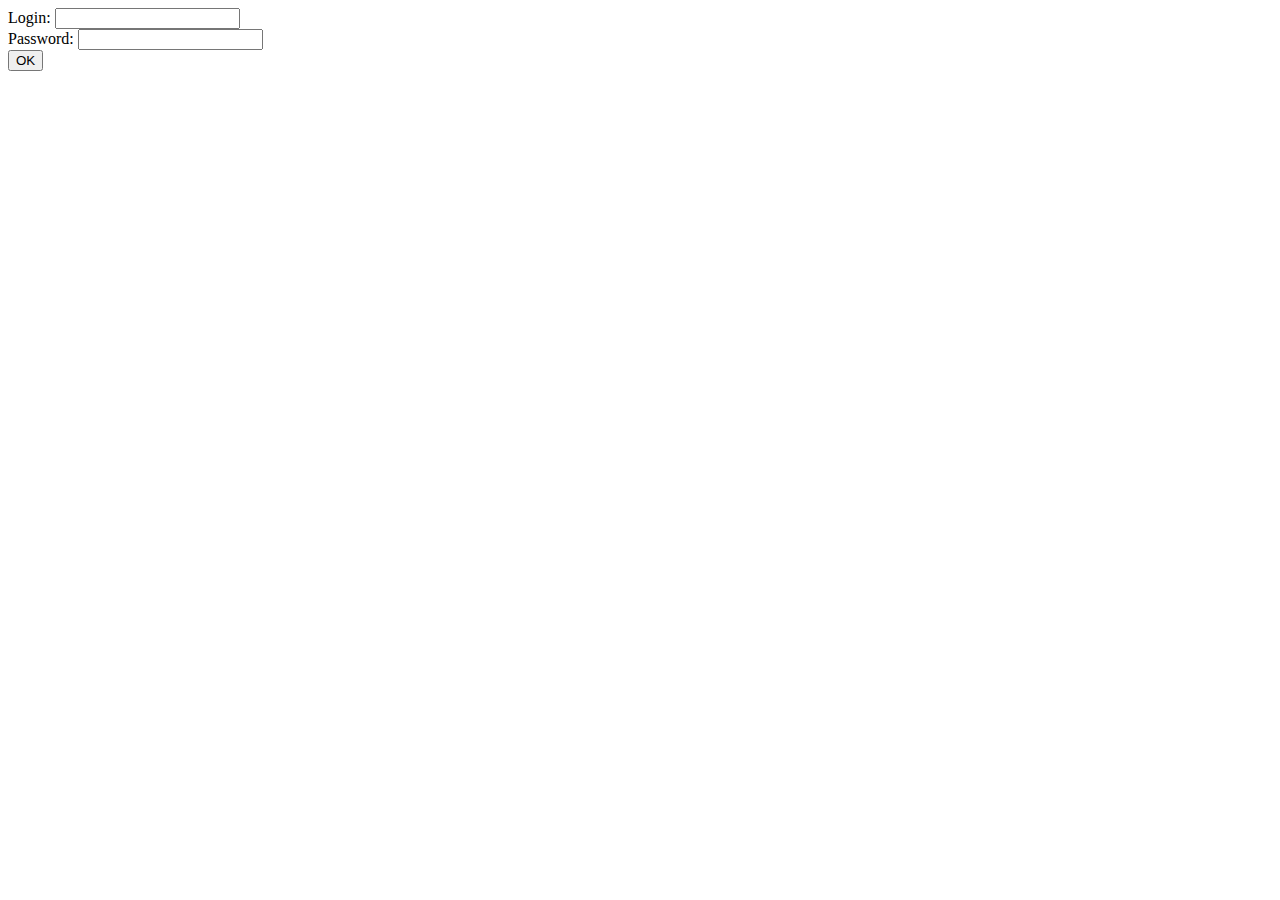
<file: d04/ex01/index.html>
<!DOCTYPE html>
<head>
	<title>Create new user</title>
</head>
<body>
	<form action="create.php" method="POST">
		Login: <input type="text" name="login" value="" />
		<br/>
		Password: <input type="password" name="passwd" value="" />
		<br/>
		<input type="submit" name="submit" value="OK" />
	</form>
</body>
</html>
</file>
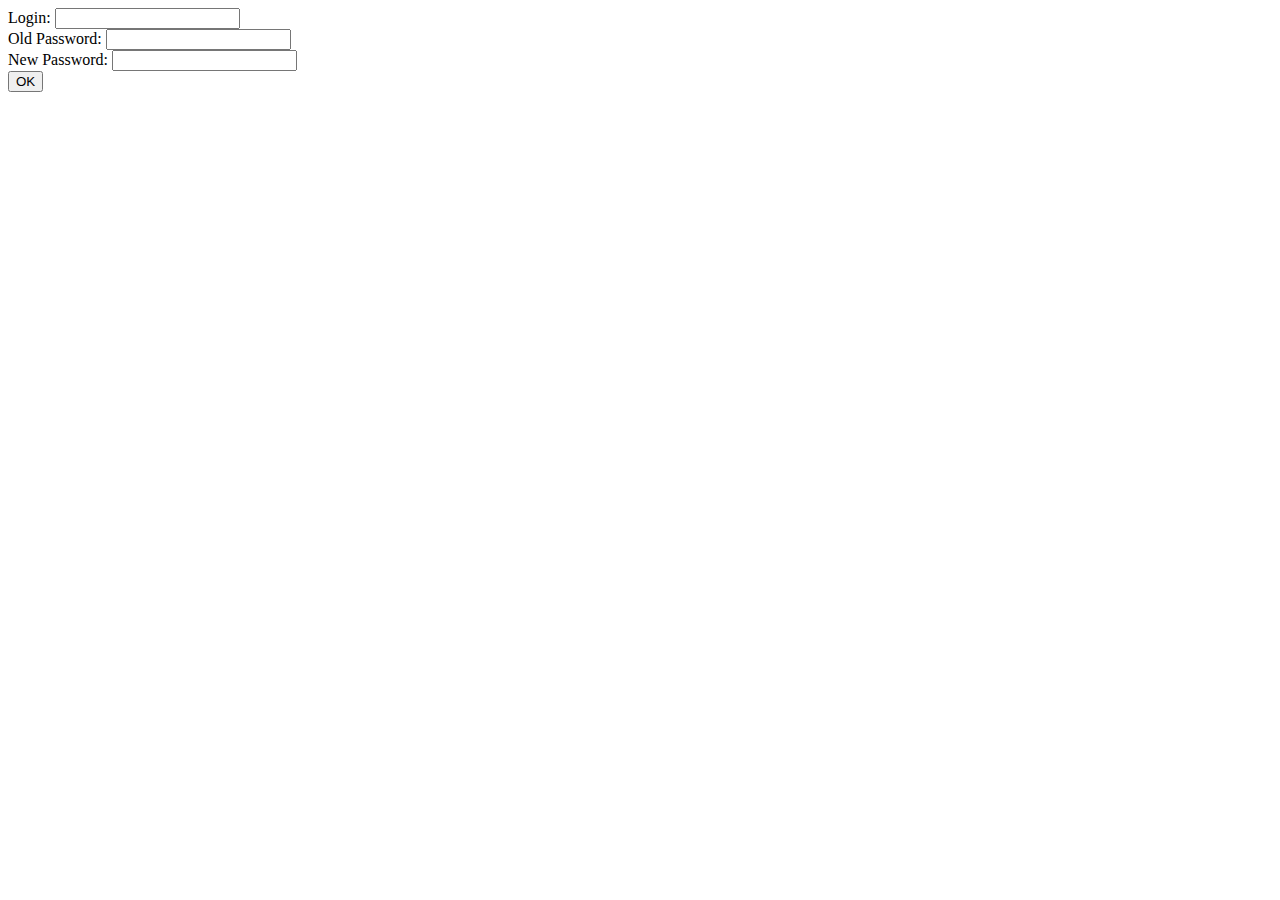
<file: d04/ex02/index.html>
<!DOCTYPE html>
<head>
	<title>Change Password</title>
</head>
<body>
	<form action="modif.php" method="POST">
		Login: <input type="text" name="login" value="" />
		<br/>
		Old Password: <input type="password" name="oldpw" value="" />
        <br/>
        New Password: <input type="password" name="newpw" value="" />
		<br/>
		<input type="submit" name="submit" value="OK" />
	</form>
</body>
</html>
</file>
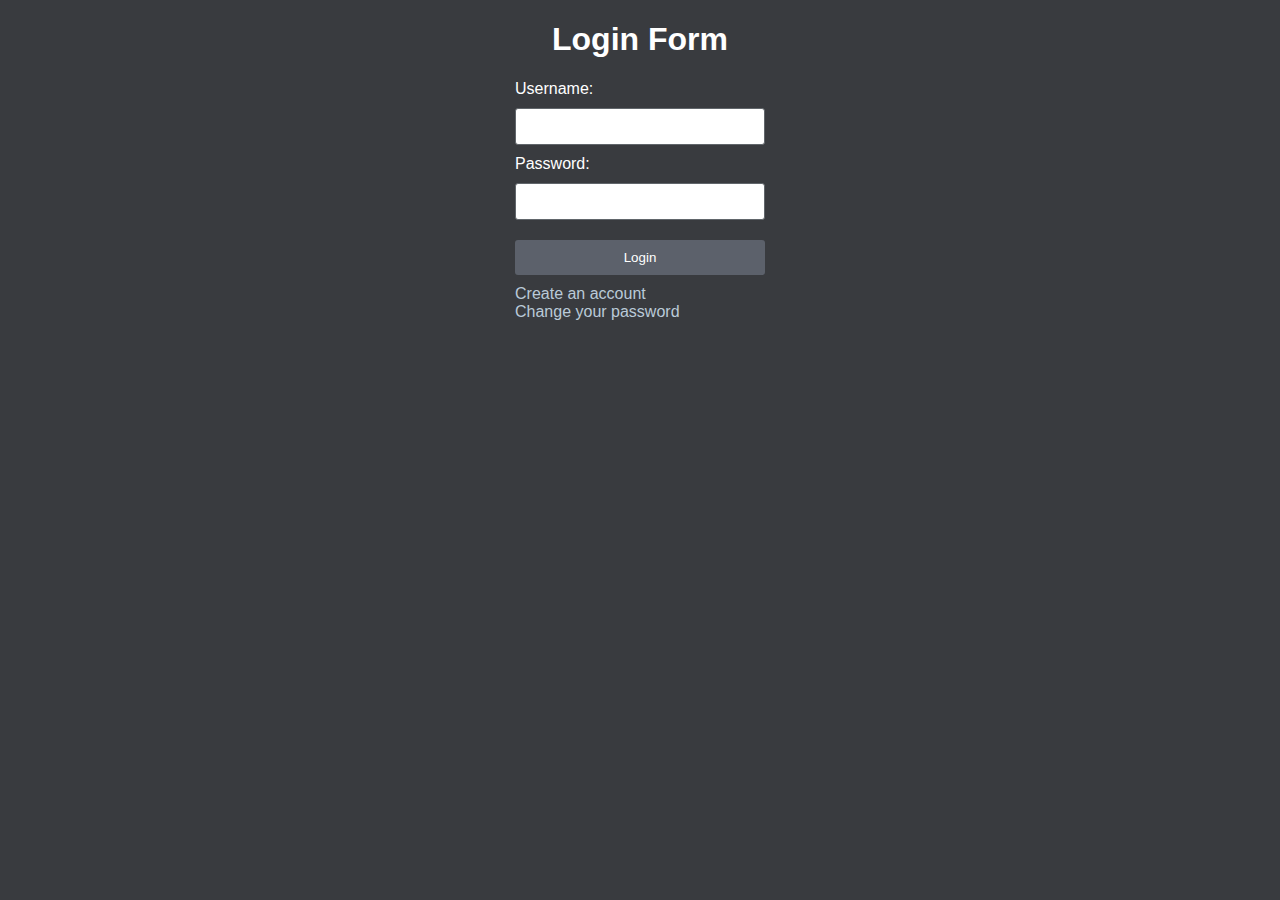
<file: d04/ex04/index.html>
<!DOCTYPE html>
<html>
	<head>
	<meta name="viewport" content="width=device-width, initial-scale=1">
	<title>Login Page</title>
		<style>
			body
			{
				font-family: Arial;
				background-color: rgb(57, 59, 63);
				color: white;
			}
			button
			{
				background-color: rgb(92, 97, 107);
				width: 100%;
				color: white;
				padding: 10px;
				margin: 10px 0;
				border: none;
				cursor: pointer;
				border-radius: 3px;
			}
			form
			{
				border-radius: 3px;
				width: 250px;
				margin: 0 auto;
			}
			input[type=text], input[type=password]
			{
				width: 100%;
				margin: 10px 0;
				padding: 10px 20px;
				display: inline-block;
				border: 1px solid #61666b;
				box-sizing: border-box;
				border-radius: 3px;
			}
			button:hover
			{
				opacity: 0.7;
			}
			a
			{
				color: #bacad8;
				text-decoration: none;
			}
		</style>
	</head>
	<body>
		<center> <h1>Login Form</h1> </center>
		<form action="login.php" method="POST">
			<div class="container">
				Username: <input type="text" name="login" value="" />
				Password: <input type="password" name="passwd" value="" />
				<button type="submit"name="submit" value="OK" >Login</button>
				<a href="create.html">Create an account</a>
				<br/>
				<a href="modif.html">Change your password</a>
			</div>
		</form>
	</body>
</html>
</file>
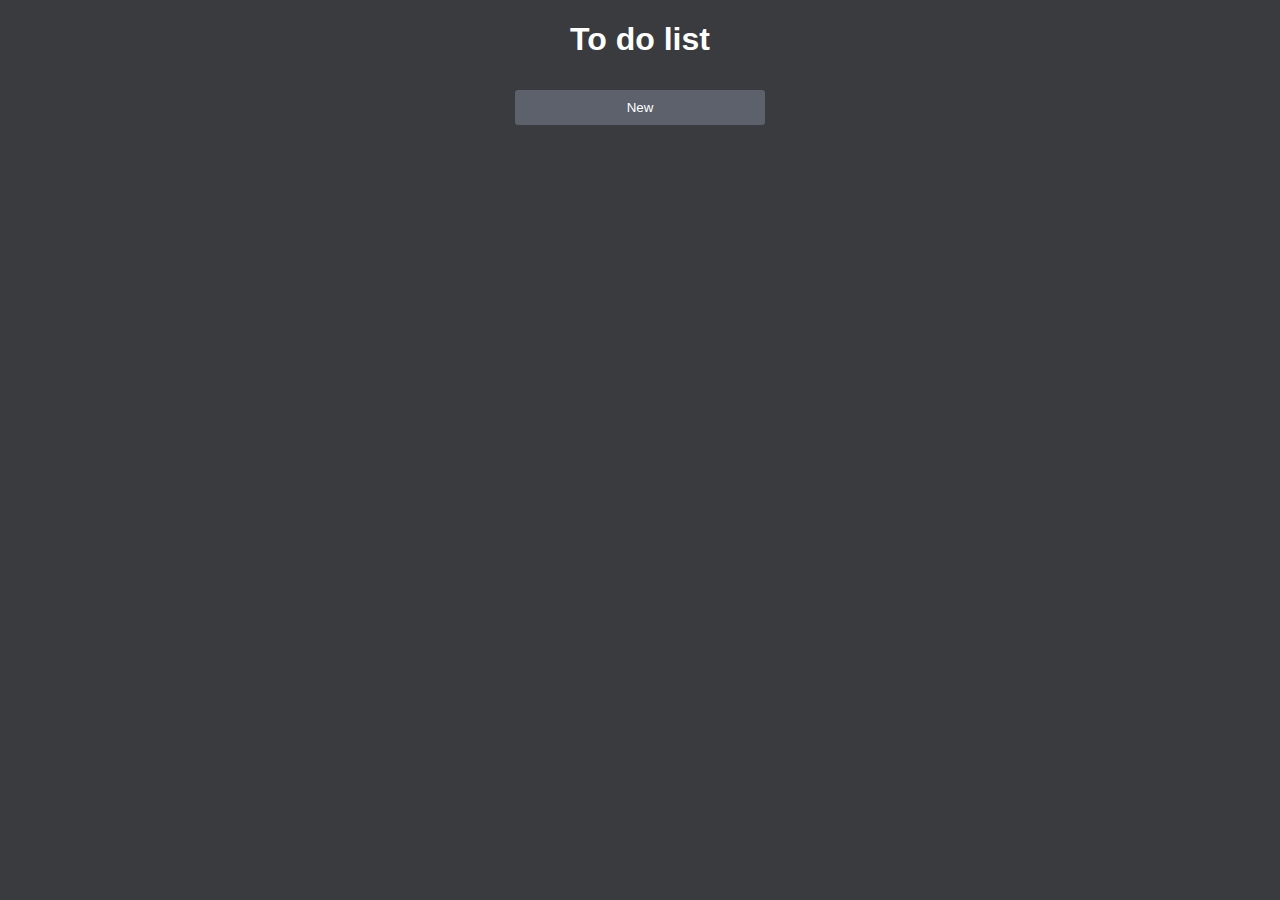
<file: d09/ex02/index.html>
<!DOCTYPE html>
<html>
	<head>
		<meta charset="UTF-8">
		<meta name="viewport" content="width=device-width, initial-scale=1">
		<title>Calculator</title>
		<style>
			body
			{
				font-family: Arial;
				background-color: rgb(57, 59, 63);
				color: white;
			}
			button
			{
				background-color: rgb(92, 97, 107);
				width: 100%;
				color: white;
				padding: 10px;
				margin: 10px 0;
				border: none;
				cursor: pointer;
				border-radius: 3px;
			}
			.container
			{
				border-radius: 3px;
				width: 250px;
				margin: 0 auto;
			}
			.todo_elem
			{
				width: 100%;
				margin: 5px 0;
				padding: 5px 10px;
				display: inline-block;
				border: 1px solid #61666b;
				box-sizing: border-box;
				border-radius: 3px;
			}
			.todo_elem:hover{
				opacity: 0.7;
			}
			.todo_elem:hover:after{
				content:'x';
				position:inherit;
				padding-left: 9px;
				color: white;
			}
			button:hover
			{
				opacity: 0.7;
			}
		</style>
		<script type="text/javascript" src="todo.js"></script>
	</head>
	<body>
		<center> <h1>To do list</h1> </center>
		<div class="container">
			<button id="new_todo_btn" onclick="add_new_todo()">New</button>
			<div id="ft_list"></div>
		</div>
	</body>
</html>
</file>
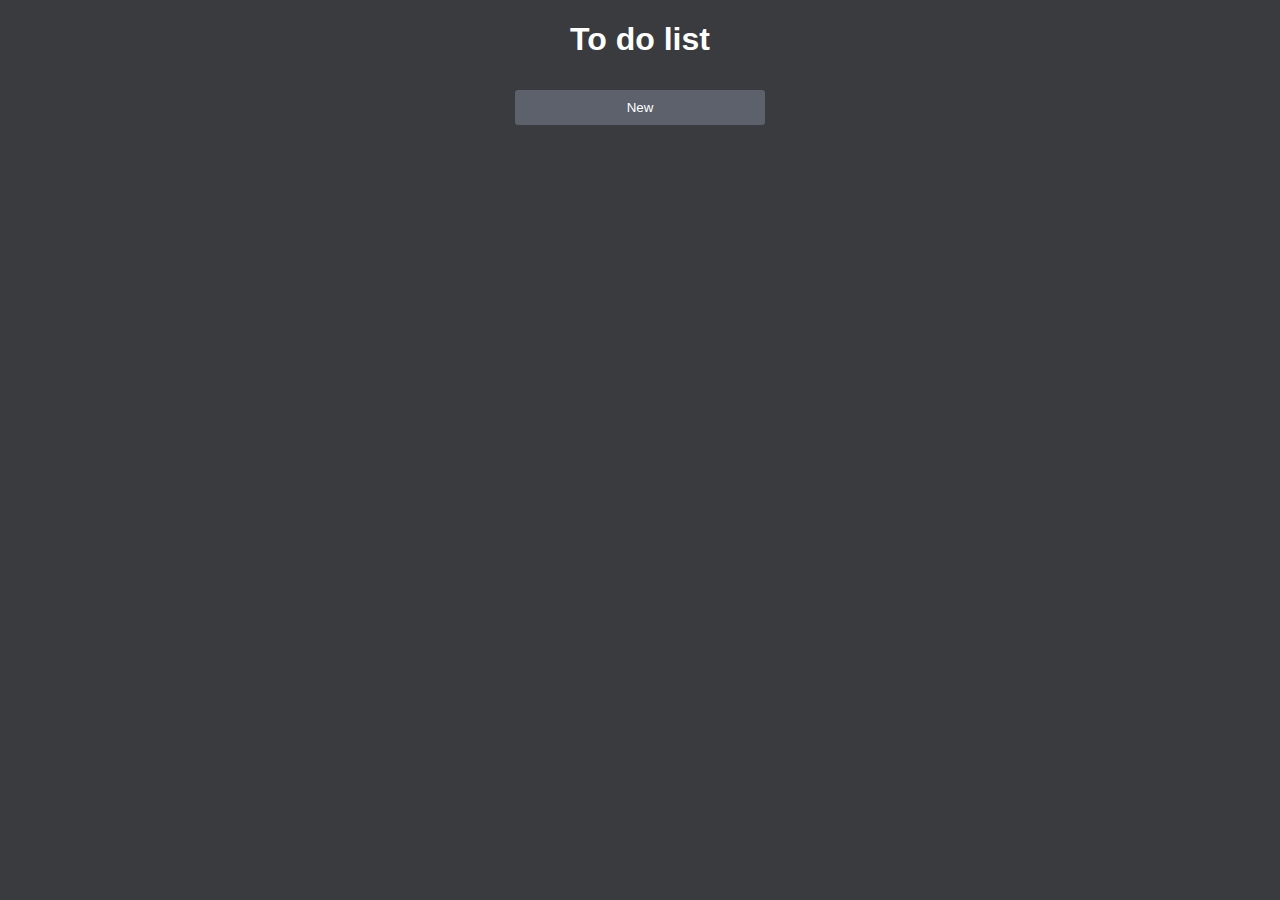
<file: d09/ex02bis/index.html>
<!DOCTYPE html>
<html>
	<head>
		<meta charset="UTF-8">
		<meta name="viewport" content="width=device-width, initial-scale=1">
		<title>Calculator</title>
		<script src="https://code.jquery.com/jquery-3.5.1.min.js"
			integrity="sha256-9/aliU8dGd2tb6OSsuzixeV4y/faTqgFtohetphbbj0="
			crossorigin="anonymous"></script>
		<style>
			body
			{
				font-family: Arial;
				background-color: rgb(57, 59, 63);
				color: white;
			}
			button
			{
				background-color: rgb(92, 97, 107);
				width: 100%;
				color: white;
				padding: 10px;
				margin: 10px 0;
				border: none;
				cursor: pointer;
				border-radius: 3px;
			}
			.container
			{
				border-radius: 3px;
				width: 250px;
				margin: 0 auto;
			}
			.todo_elem
			{
				width: 100%;
				margin: 5px 0;
				padding: 5px 10px;
				display: inline-block;
				border: 1px solid #61666b;
				box-sizing: border-box;
				border-radius: 3px;
			}
			.todo_elem:hover{
				opacity: 0.7;
			}
			.todo_elem:hover:after{
				content:'x';
				position:inherit;
				padding-left: 9px;
				color: white;
			}
			button:hover
			{
				opacity: 0.7;
			}
		</style>
	</head>
	<body>
		<center> <h1>To do list</h1> </center>
		<div class="container">
			<button id="new_todo_btn">New</button>
			<div id="ft_list"></div>
		</div>
	</body>
	<script src="todo.js"></script>
</html>
</file>
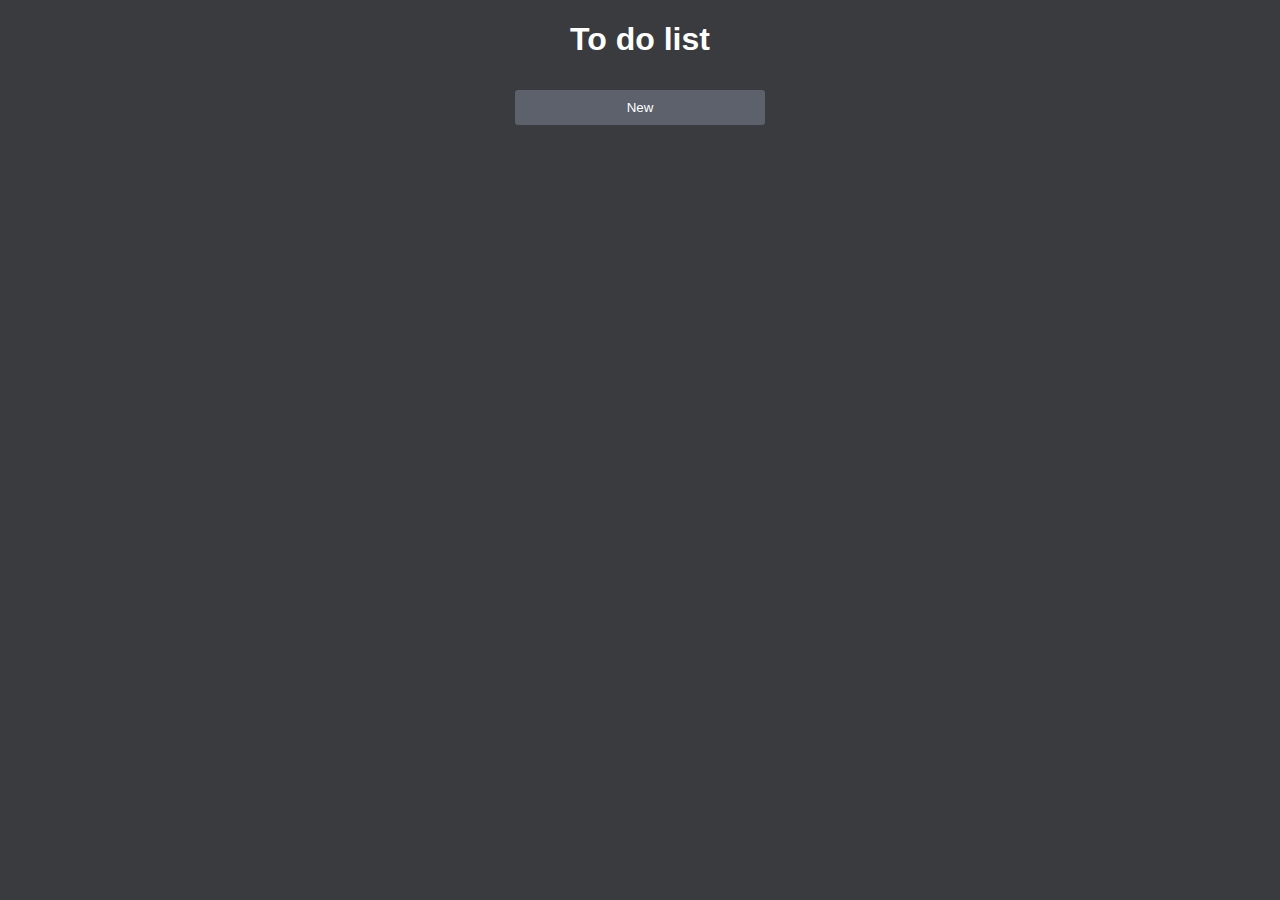
<file: d09/ex04/index.html>
<!DOCTYPE html>
<html>
	<head>
		<meta charset="UTF-8">
		<meta name="viewport" content="width=device-width, initial-scale=1">
		<title>Calculator</title>
		<script src="https://ajax.googleapis.com/ajax/libs/jquery/3.5.1/
			jquery.min.js"></script>
		<style>
			body
			{
				font-family: Arial;
				background-color: rgb(57, 59, 63);
				color: white;
			}
			button
			{
				background-color: rgb(92, 97, 107);
				width: 100%;
				color: white;
				padding: 10px;
				margin: 10px 0;
				border: none;
				cursor: pointer;
				border-radius: 3px;
			}
			.container
			{
				border-radius: 3px;
				width: 250px;
				margin: 0 auto;
			}
			.todo_elem
			{
				width: 100%;
				margin: 5px 0;
				padding: 5px 10px;
				display: inline-block;
				border: 1px solid #61666b;
				box-sizing: border-box;
				border-radius: 3px;
			}
			.todo_elem:hover{
				opacity: 0.7;
			}
			.todo_elem:hover:after{
				content:'x';
				position:inherit;
				padding-left: 9px;
				color: white;
			}
			button:hover
			{
				opacity: 0.7;
			}
		</style>
	</head>
	<body>
		<center> <h1>To do list</h1> </center>
		<div class="container">
			<button id="new_todo_btn">New</button>
			<div id="ft_list"></div>
		</div>
	</body>
	<script src="todo.js"></script>
</html>
</file>
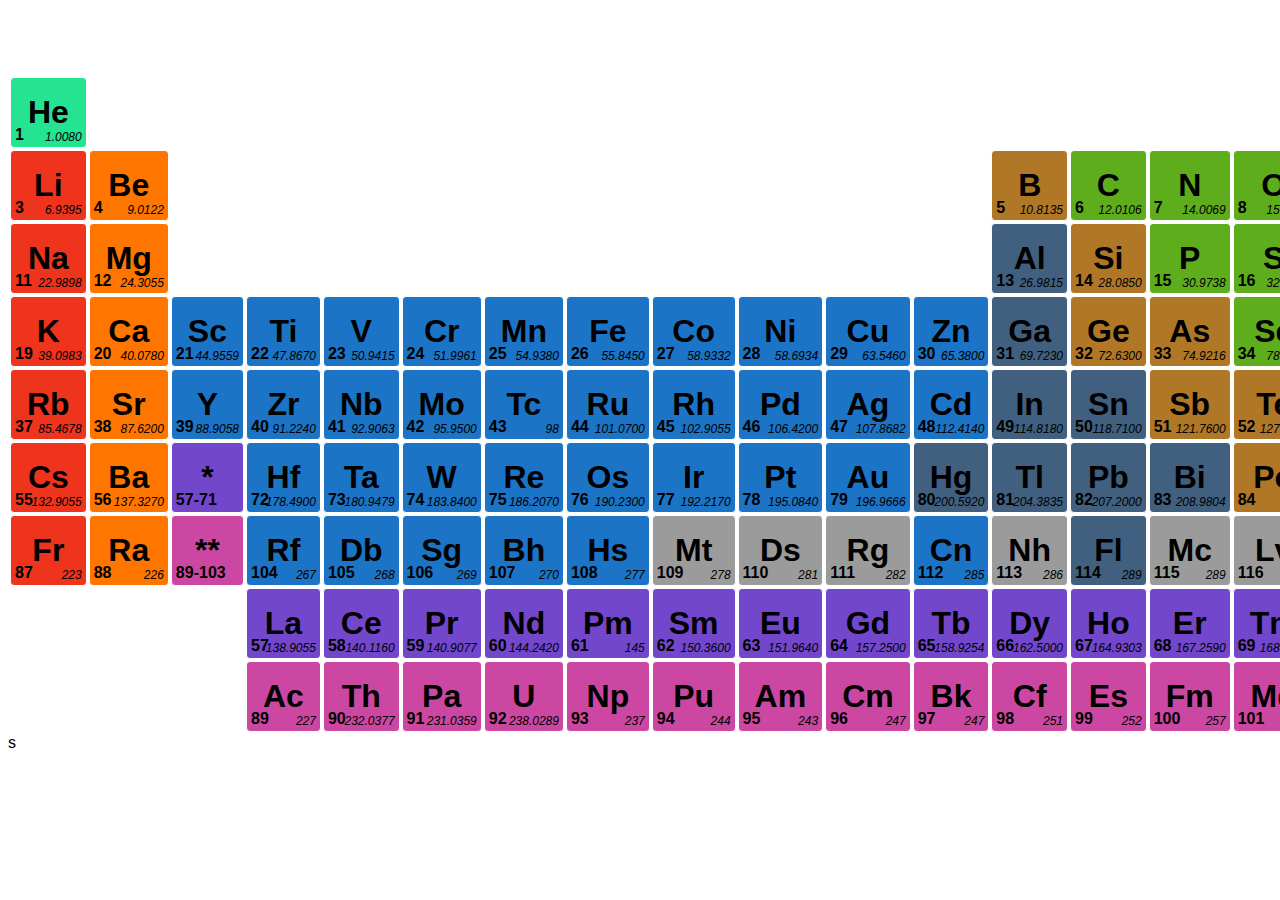
<file: d00/ex01/mendeleev.html>
<!DOCTYPE html>
<html>

<head>
	<style>
		body {
			background-image: url(https://scx2.b-cdn.net/gfx/news/hires/2018/6-armyresearch.jpg);
            font-family: Arial;
        }
		.red {
			background-color: #ee341d;
		}

		.blue {
			background-color: #00c3e2;
		}

		.yellow {
			background-color: #f0e22d;
		}
		.darkblue {
			background-color: #1b74c6;
		}

		.dpink {
			background-color: #cc47a2;
		}
		.purple {
			background-color: #7247cc;
		}

		.orange {
			background-color: #fe7600;
		}
		.green {
			background-color: #5ead1c;
		}
		.lgreen {
			background-color: #24e491;
		}
		.gblue {
			background-color: #41607f;
		}
		.brown {
			background-color: #b07826;
		}
		.grey {
			background-color: #9b9b9b;
		}
		td {
			border: 1px solid white;
			position: relative;
            border-radius: 4px;
		}
		h1, p {
			text-align: center;
			margin: 0;
			padding: 0;
			
		}
		h1{
			padding:15px;
		}
		td p:first-child {
			position: absolute;
			bottom: 0;
			left: 0;
            font-weight: bold;
            padding-left: 4px;
            padding-bottom: 3px;
		}

		td p:last-child {
			position: absolute;
			bottom:0;
			right: 0;
            font-style:italic;
            font-size: 12px;
            padding-right: 4px;
            padding-bottom: 3px;
		}

		td:empty {
			border: none;
		}
        .at-num {
			text-align: left;
            border:0px;
		}
        .at-mass{
			text-align: right;
            border:0px;
		}
	</style>
</head>
<title>Mendeléyev</title>

<body>
    <h1 style="color: white">Mendeléyev Periodic Table</h1>
	<table>
		<tr>
			<td class="lgreen">
                <p>1</p>
                <h1>He</h1> 
				<p>1.0080</p>
			</td>
			<td colspan="16"></td>
			<td class="blue">
				<p>2</p>
				<h1>He</h1>
				<p>4.002602</p>
			</td>
		</tr>
		<tr>
			<td class="red">
				<p>3</p>
				<h1>Li</h1>
				<p>6.9395</p>
			</td>
			<td class="orange">
				<p>4</p>
				<h1>Be</h1>
				<p>9.0122</p>
			</td>
			<td colspan="10" class="none"></td>
			<td class="brown">
				<p>5</p>
				<h1>B</h1>
				<p>10.8135</p>
			</td>
			<td class="green">
				<p>6</p>
				<h1>C</h1>
				<p>12.0106</p>
			</td>
			<td class="green">
				<p>7</p>
				<h1>N</h1>
				<p>14.0069</p>
			</td>
			<td class="green">
				<p>8</p>
				<h1>O</h1>
				<p>15.9994</p>
			</td>
			<td class="yellow">
				<p>9</p>
				<h1>F</h1>
				<p>18.9984</p>
			</td>
			<td class="blue">
				<p>10</p>
				<h1>Ne</h1>
				<p>20.1797</p>
			</td>
		</tr>
		<tr>
			<td class="red">
				<p>11</p>
				<h1>Na</h1>
				<p>22.9898</p>
			</td>
			<td class="orange">
				<p>12</p>
				<h1>Mg</h1>
				<p>24.3055</p>
			</td>
			<td colspan="10" class="none"></td>
			<td class="gblue">
				<p>13</p>
				<h1>Al</h1>
				<p>26.9815</p>
			</td>
			<td class="brown">
				<p>14</p>
				<h1>Si</h1>
				<p>28.0850</p>
			</td>
			<td class="green">
				<p>15</p>
				<h1>P</h1>
				<p>30.9738</p>
			</td>
			<td class="green">
				<p>16</p>
				<h1>S</h1>
				<p>32.0675</p>
			</td>
			<td class="yellow">
				<p>17</p>
				<h1>Cl</h1>
				<p>35.4515</p>
			</td>
			<td class="blue">
				<p>18</p>
				<h1>Ar</h1>
				<p>39.9480</p>
			</td>
		</tr>
		<tr>
			<td class="red">
				<p>19</p>
				<h1>K</h1>
				<p>39.0983</p>
			</td>
			<td class="orange">
				<p>20</p>
				<h1>Ca</h1>
				<p>40.0780</p>
			</td>
			<td class="darkblue">
				<p>21</p>
				<h1>Sc</h1>
				<p>44.9559</p>
			</td>
			<td class="darkblue">
				<p>22</p>
				<h1>Ti</h1>
				<p>47.8670</p>
			</td>
			<td class="darkblue">
				<p>23</p>
				<h1>V</h1>
				<p>50.9415</p>
			</td>
			<td class="darkblue">
				<p>24</p>
				<h1>Cr</h1>
				<p>51.9961</p>
			</td>
			<td class="darkblue">
				<p>25</p>
				<h1>Mn</h1>
				<p>54.9380</p>
			</td>
			<td class="darkblue">
				<p>26</p>
				<h1>Fe</h1>
				<p>55.8450</p>
			</td>
			<td class="darkblue">
				<p>27</p>
				<h1>Co</h1>
				<p>58.9332</p>
			</td>
			<td class="darkblue">
				<p>28</p>
				<h1>Ni</h1>
				<p>58.6934</p>
			</td>
			<td class="darkblue">
				<p>29</p>
				<h1>Cu</h1>
				<p>63.5460</p>
			</td>
			<td class="darkblue">
				<p>30</p>
				<h1>Zn</h1>
				<p>65.3800</p>
			</td>
			<td class="gblue">
				<p>31</p>
				<h1>Ga</h1>
				<p>69.7230</p>
			</td>
			<td class="brown">
				<p>32</p>
				<h1>Ge</h1>
				<p>72.6300</p>
			</td>
			<td class="brown">
				<p>33</p>
				<h1>As</h1>
				<p>74.9216</p>
			</td>
			<td class="green">
				<p>34</p>
				<h1>Se</h1>
				<p>78.9710</p>
			</td>
			<td class="yellow">
				<p>35</p>
				<h1>Br</h1>
				<p>79.9040</p>
			</td>
			<td class="blue">
				<p>36</p>
				<h1>Kr</h1>
				<p>83.7980</p>
			</td>
		</tr>
		<tr>
			<td class="red">
				<p>37</p>
				<h1>Rb</h1>
				<p>85.4678</p>
			</td>
			<td class="orange">
				<p>38</p>
				<h1>Sr</h1>
				<p>87.6200</p>
			</td>
			<td class="darkblue">
				<p>39</p>
				<h1>Y</h1>
				<p>88.9058</p>
			</td>
			<td class="darkblue">
				<p>40</p>
				<h1>Zr</h1>
				<p>91.2240</p>
			</td>
			<td class="darkblue">
				<p>41</p>
				<h1>Nb</h1>
				<p>92.9063</p>
			</td>
			<td class="darkblue">
				<p>42</p>
				<h1>Mo</h1>
				<p>95.9500</p>
			</td>
			<td class="darkblue">
				<p>43</p>
				<h1>Tc</h1>
				<p>98</p>
			</td>
			<td class="darkblue">
				<p>44</p>
				<h1>Ru</h1>
				<p>101.0700</p>
			</td>
			<td class="darkblue">
				<p>45</p>
				<h1>Rh</h1>
				<p>102.9055</p>
			</td>
			<td class="darkblue">
				<p>46</p>
				<h1>Pd</h1>
				<p>106.4200</p>
			</td>
			<td class="darkblue">
				<p>47</p>
				<h1>Ag</h1>
				<p>107.8682</p>
			</td>
			<td class="darkblue">
				<p>48</p>
				<h1>Cd</h1>
				<p>112.4140</p>
			</td>
			<td class="gblue">
				<p>49</p>
				<h1>In</h1>
				<p>114.8180</p>
			</td>
			<td class="gblue">
				<p>50</p>
				<h1>Sn</h1>
				<p>118.7100</p>
			</td>
			<td class="brown">
				<p>51</p>
				<h1>Sb</h1>
				<p>121.7600</p>
			</td>
			<td class="brown">
				<p>52</p>
				<h1>Te</h1>
				<p>127.6000</p>
			</td>
			<td class="yellow">
				<p>53</p>
				<h1>I</h1>
				<p>126.9045</p>
			</td>
			<td class="blue">
				<p>54</p>
				<h1>Xe</h1>
				<p>131.2930</p>
			</td>
		</tr>
		<tr>
			<td class="red">
				<p>55</p>
				<h1>Cs</h1>
				<p>132.9055</p>
			</td>
			<td class="orange">
				<p>56</p>
				<h1>Ba</h1>
				<p>137.3270</p>
			</td>
			<td class="purple">
				<p style="text-align: center">57-71</p>
				<h1>*</h1>
			</td>
			<td class="darkblue">
				<p>72</p>
				<h1>Hf</h1>
				<p>178.4900</p>
			</td>
			<td class="darkblue">
				<p>73</p>
				<h1>Ta</h1>
				<p>180.9479</p>
			</td>
			<td class="darkblue">
				<p>74</p>
				<h1>W</h1>
				<p>183.8400</p>
			</td>
			<td class="darkblue">
				<p>75</p>
				<h1>Re</h1>
				<p>186.2070</p>
			</td>
			<td class="darkblue">
				<p>76</p>
				<h1>Os</h1>
				<p>190.2300</p>
			</td>
			<td class="darkblue">
				<p>77</p>
				<h1>Ir</h1>
				<p>192.2170</p>
			</td>
			<td class="darkblue">
				<p>78</p>
				<h1>Pt</h1>
				<p>195.0840</p>
			</td>
			<td class="darkblue">
				<p>79</p>
				<h1>Au</h1>
				<p>196.9666</p>
			</td>
			<td class="gblue">
				<p>80</p>
				<h1>Hg</h1>
				<p>200.5920</p>
			</td>
			<td class="gblue">
				<p>81</p>
				<h1>Tl</h1>
				<p>204.3835</p>
			</td>
			<td class="gblue">
				<p>82</p>
				<h1>Pb</h1>
				<p>207.2000</p>
			</td>
			<td class="gblue">
				<p>83</p>
				<h1>Bi</h1>
				<p>208.9804</p>
			</td>
			<td class="brown">
				<p>84</p>
				<h1>Po</h1>
				<p>209</p>
			</td>
			<td class="yellow">
				<p>85</p>
				<h1>At</h1>
				<p>210</p>
			</td>
			<td class="blue">
				<p>86</p>
				<h1>Rn</h1>
				<p>222</p>
			</td>
		</tr>
		<tr>
			<td class="red">
				<p>87</p>
				<h1>Fr</h1>
				<p>223</p>
			</td>
			<td class="orange">
				<p>88</p>
				<h1>Ra</h1>
				<p>226</p>
			</td>
			<td class="dpink">
				<p style="text-align: center">89-103</p>
				<h1>**</h1>
			</td>
			<td class="darkblue">
				<p>104</p>
				<h1>Rf</h1>
				<p>267</p>
			</td>
			<td class="darkblue">
				<p>105</p>
				<h1>Db</h1>
				<p>268</p>
			</td>
			<td class="darkblue">
				<p>106</p>
				<h1>Sg</h1>
				<p>269</p>
			</td>
			<td class="darkblue">
				<p>107</p>
				<h1>Bh</h1>
				<p>270</p>
			</td>
			<td class="darkblue">
				<p>108</p>
				<h1>Hs</h1>
				<p>277</p>
			</td>
			<td class="grey">
				<p>109</p>
				<h1>Mt</h1>
				<p>278</p>
			</td>
			<td class="grey">
				<p>110</p>
				<h1>Ds</h1>
				<p>281</p>
			</td>
			<td class="grey">
				<p>111</p>
				<h1>Rg</h1>
				<p>282</p>
			</td>
			<td class="darkblue">
				<p>112</p>
				<h1>Cn</h1>
				<p>285</p>
			</td>
			<td class="grey">
				<p>113</p>
				<h1>Nh</h1>
				<p>286</p>
			</td>
			<td class="gblue">
				<p>114</p>
				<h1>Fl</h1>
				<p>289</p>
			</td>
			<td class="grey">
				<p>115</p>
				<h1>Mc</h1>
				<p>289</p>
			</td>
			<td class="grey">
				<p>116</p>
				<h1>Lv</h1>
				<p>293</p>
			</td>
			<td class="grey">
				<p>117</p>
				<h1>Ts</h1>
				<p>294</p>
			</td>
			<td class="grey">
				<p>118</p>
				<h1>Og</h1>
				<p>294</p>
			</td>
		</tr>
		<tr>
			<td colspan="3"></td>
			<td class="purple">
				<p>57</p>
				<h1>La</h1>
				<p>138.9055</p>
			</td>
			<td class="purple">
				<p>58</p>
				<h1>Ce</h1>
				<p>140.1160</p>
			</td>
			<td class="purple">
				<p>59</p>
				<h1>Pr</h1>
				<p>140.9077</p>
			</td>
			<td class="purple">
				<p>60</p>
				<h1>Nd</h1>
				<p>144.2420</p>
			</td>
			<td class="purple">
				<p>61</p>
				<h1>Pm</h1>
				<p>145</p>
			</td>
			<td class="purple">
				<p>62</p>
				<h1>Sm</h1>
				<p>150.3600</p>
			</td>
			<td class="purple">
				<p>63</p>
				<h1>Eu</h1>
				<p>151.9640</p>
			</td>
			<td class="purple">
				<p>64</p>
				<h1>Gd</h1>
				<p>157.2500</p>
			</td>
			<td class="purple">
				<p>65</p>
				<h1>Tb</h1>
				<p>158.9254</p>
			</td>
			<td class="purple">
				<p>66</p>
				<h1>Dy</h1>
				<p>162.5000</p>
			</td>
			<td class="purple">
				<p>67</p>
				<h1>Ho</h1>
				<p>164.9303</p>
			</td>
			<td class="purple">
				<p>68</p>
				<h1>Er</h1>
				<p>167.2590</p>
			</td>
			<td class="purple">
				<p>69</p>
				<h1>Tm</h1>
				<p>168.9342</p>
			</td>
			<td class="purple">
				<p>70</p>
				<h1>Yb</h1>
				<p>173.0450</p>
			</td>
			<td class="purple">
				<p>71</p>
				<h1>Lu</h1>
				<p>174.9668</p>
			</td>
		</tr>
		<tr>
			<td colspan="3"></td>
			<td class="dpink">
				<p>89</p>
				<h1>Ac</h1>
				<p>227</p>
			</td>
			<td class="dpink">
				<p>90</p>
				<h1>Th</h1>
				<p>232.0377</p>
			</td>
			<td class="dpink">
				<p>91</p>
				<h1>Pa</h1>
				<p>231.0359</p>
			</td>
			<td class="dpink">
				<p>92</p>
				<h1>U</h1>
				<p>238.0289</p>
			</td>
			<td class="dpink">
				<p>93</p>
				<h1>Np</h1>
				<p>237</p>
			</td>
			<td class="dpink">
				<p>94</p>
				<h1>Pu</h1>
				<p>244</p>
			</td>
			<td class="dpink">
				<p>95</p>
				<h1>Am</h1>
				<p>243</p>
			</td>
			<td class="dpink">
				<p>96</p>
				<h1>Cm</h1>
				<p>247</p>
			</td>
			<td class="dpink">
				<p>97</p>
				<h1>Bk</h1>
				<p>247</p>
			</td>
			<td class="dpink">
				<p>98</p>
				<h1>Cf</h1>
				<p>251</p>
			</td>
			<td class="dpink">
				<p>99</p>
				<h1>Es</h1>
				<p>252</p>
			</td>
			<td class="dpink">
				<p>100</p>
				<h1>Fm</h1>
				<p>257</p>
			</td>
			<td class="dpink">
				<p>101</p>
				<h1>Md</h1>
				<p>258</p>
			</td>
			<td class="dpink">
				<p>102</p>
				<h1>No</h1>
				<p>259</p>
			</td>
			<td class="dpink">
				<p>103</p>
				<h1>Lr</h1>
				<p>266</p>
			</td>

		</tr>
	</table>s
</body>

</html>
</file>
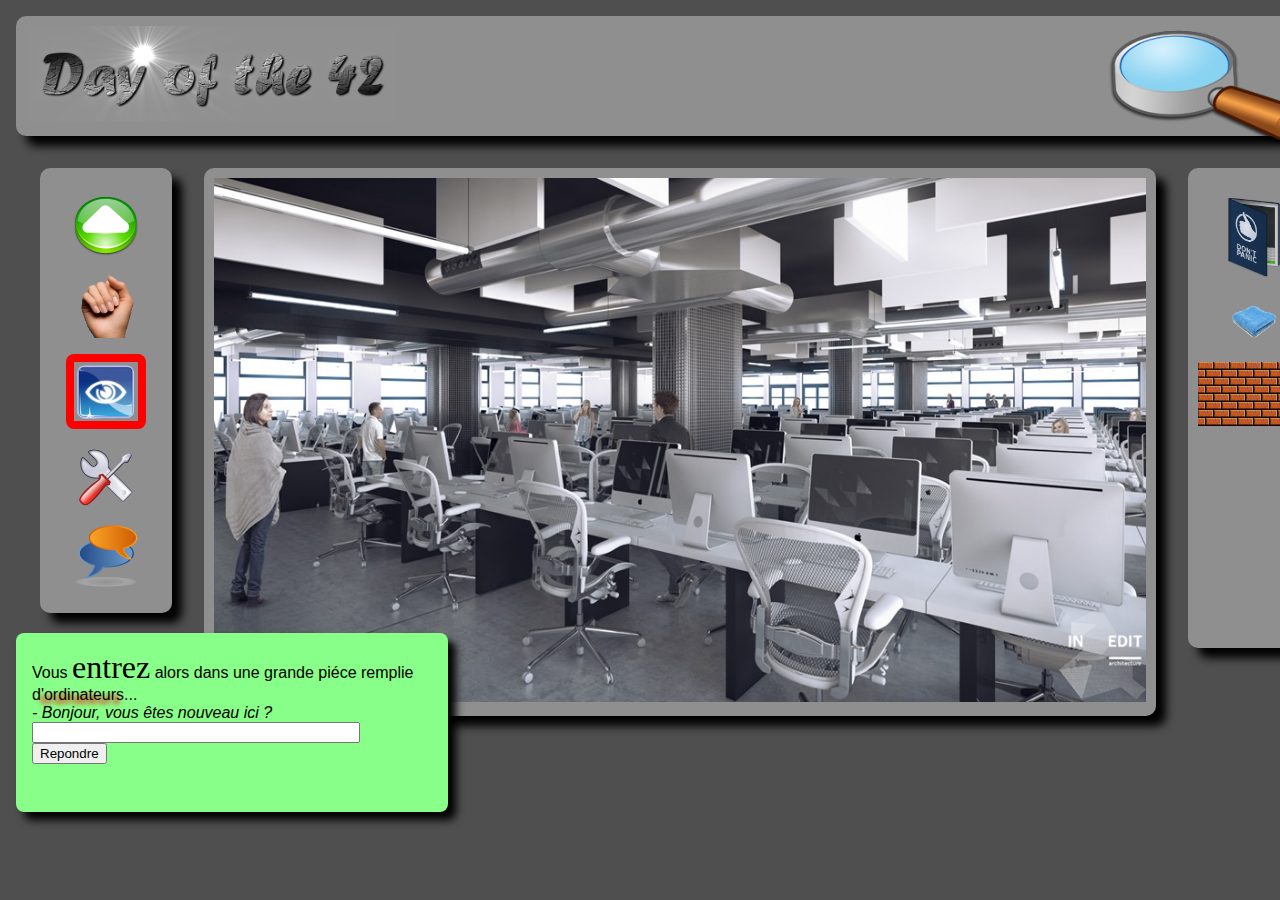
<file: d00/ex02/doft.html>
<!DOCTYPE html>
<html>
	<head>
		<title>Day of the 42</title>
		<meta http-equiv="content-type" content="text/html; charset=utf-8"/>
		<link rel="stylesheet" type="text/css" href="doft.css"/>
	</head>
	<body>
		<div class = "container">
			<header class = "box">
				<img class = "img-dotft" src = "resources/day_of_the_42.png"/>
				<a href = "http://www.disney.com" title = "Start from the beginning">
					<img class = "img-reload" alt = "Start from the beginning" src = "resources/reload.png"/>
				</a>
				<a href = "http://www.relaischateaux.com" title = "Disconnect">
					<img class = "img-close" src = "resources/close.gif" alt = "Disconnect"/>
				</a>
				<img class = "img-glass" src = "resources/loupe.png"/>
			</header>
			<div class = "side-boxes">
				<aside class = "sides">
					<div class = "box">
						<center>
							<a href = "#" title = "Move"><img class = "img-icon" alt="Move" src = "resources/arrow.png"/></a>
							<a href = "#" title = "Take"><img class = "img-icon" alt="Take" src = "resources/main.png"/></a>
							<a href = "#" title = "Look"><img class = "img-icon borders" alt="Look" src = "resources/oeil.png"/></a>
							<a href = "#" title = "Use"><img class = "img-icon" alt="Use" src = "resources/outil.png"/></a>
							<a href = "#" title = "Speak"><img class = "img-icon" alt="Speak" src = "resources/chat-icon.png"/></a>
						</center>
					</div>
				</aside><!--
				--><article class = "cluster">
					<div class = "box">
						<img class = "img-full" src = "resources/cluster.jpg" usemap = "#map">
						<map name = "map">
							<area shape = "rect" coords = "300,300,400,450" title = "IKEA" href = "http://www.ikea.com">
							<area shape = "rect" coords = "900,300,750,420" title = "Apple" href = "http://www.apple.com">
						</map>
					</div>
				</article><!--
				--><aside class = "sides">
					<div class = "box col-right">
                        <center>
                            <a href = "#" title = "Guide"><img class = "img-icon" alt="Guide" src = "resources/book.png"/></a>
						    <a href = "#" title = "Towel"><img class = "img-icon" alt="Towel" src = "resources/towel.png"/></a>
                        </center>
                        <a href = "#" title = "Hit your head"><div class = "img-wall" alt="Wall" style = "background-image: url(resources/brick.jpg)"></div></a>
					</div>
				</aside>
			</div>
			<div class = "dialog">
				Vous <span class = "entr" style="font-family:Times">entrez</span> alors dans une grande piéce remplie d'<span class = "text-sdw">ordinateurs</span>...<br/>
				<span class = "text-it">- Bonjour, vous êtes nouveau ici ?</span><br/>
				<input type = "text" class = "input-text"/>
				<button>Repondre</button>
			</div>
		</div>
	</body>
</html>
</file>
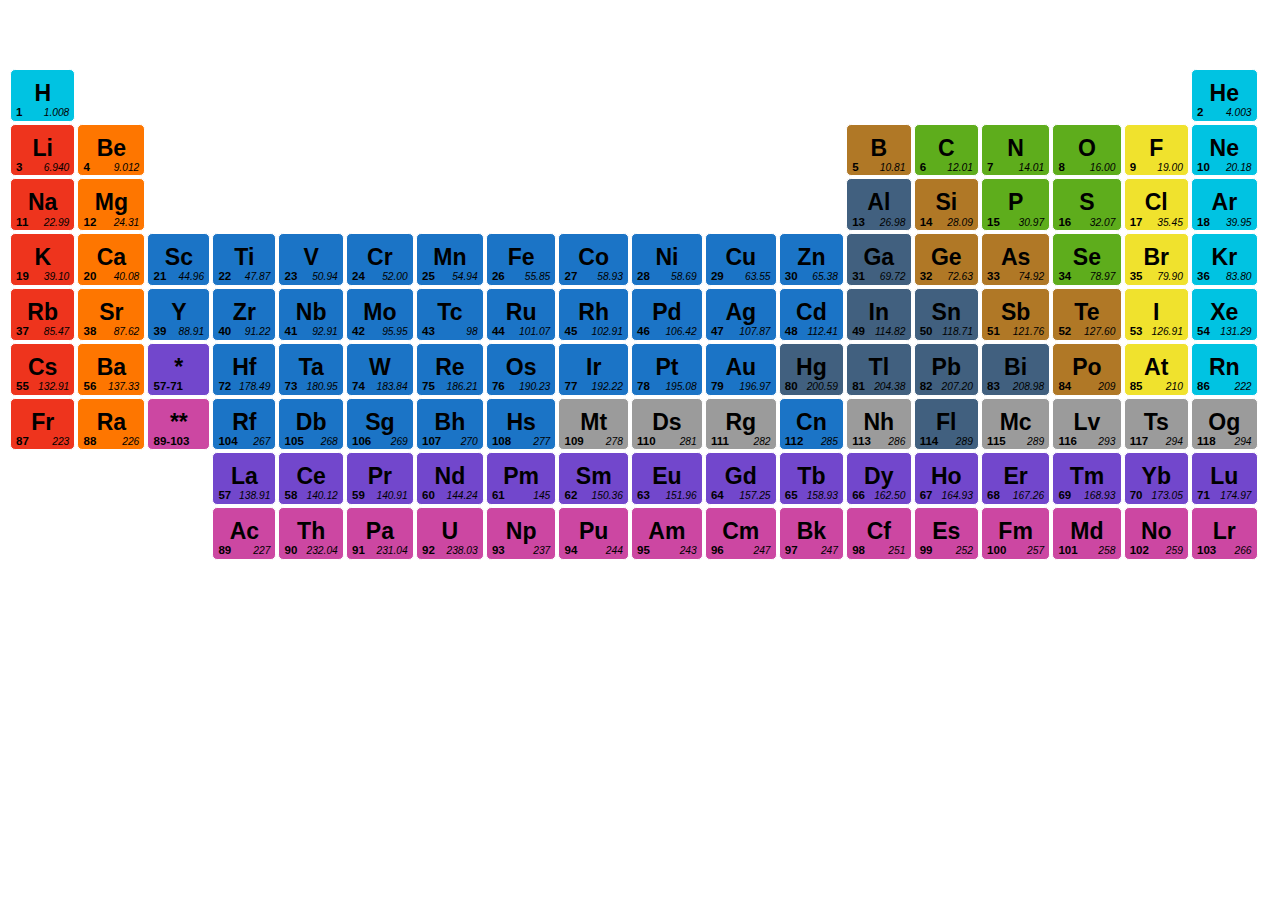
<file: d00/ex03/responsive.html>
<!DOCTYPE html>
<html>
	<head>
        <title>Mendeléyev</title>
        <meta http-equiv="content-type" content="text/html; charset=utf-8"/>
        <meta name="viewport" content="width=device-width, initial-scale=1.0">
        <link rel="stylesheet" type="text/css" href="responsive.css"/>
	</head>
	<body>
		<h1 style="color: white">Mendeléyev Periodic Table</h1>
		<div class= "content">
            <table>
                <tr>
                    <td class="noble">
                        <p>1</p>
                        <h1>H</h1> 
                        <p>1.008</p>
                    </td>
                    <td colspan="16"></td>
                    <td class="noble">
                        <p>2</p>
                        <h1>He</h1>
                        <p>4.003</p>
                    </td>
                </tr>
                <tr>
                    <td class="alk-metal">
                        <p>3</p>
                        <h1>Li</h1>
                        <p>6.940</p>
                    </td>
                    <td class="earth-metal">
                        <p>4</p>
                        <h1>Be</h1>
                        <p>9.012</p>
                    </td>
                    <td colspan="10" class="none"></td>
                    <td class="metalloid">
                        <p>5</p>
                        <h1>B</h1>
                        <p>10.81</p>
                    </td>
                    <td class="non-metal">
                        <p>6</p>
                        <h1>C</h1>
                        <p>12.01</p>
                    </td>
                    <td class="non-metal">
                        <p>7</p>
                        <h1>N</h1>
                        <p>14.01</p>
                    </td>
                    <td class="non-metal">
                        <p>8</p>
                        <h1>O</h1>
                        <p>16.00</p>
                    </td>
                    <td class="halogen">
                        <p>9</p>
                        <h1>F</h1>
                        <p>19.00</p>
                    </td>
                    <td class="noble">
                        <p>10</p>
                        <h1>Ne</h1>
                        <p>20.18</p>
                    </td>
                </tr>
                <tr>
                    <td class="alk-metal">
                        <p>11</p>
                        <h1>Na</h1>
                        <p>22.99</p>
                    </td>
                    <td class="earth-metal">
                        <p>12</p>
                        <h1>Mg</h1>
                        <p>24.31</p>
                    </td>
                    <td colspan="10" class="none"></td>
                    <td class="post-metal">
                        <p>13</p>
                        <h1>Al</h1>
                        <p>26.98</p>
                    </td>
                    <td class="metalloid">
                        <p>14</p>
                        <h1>Si</h1>
                        <p>28.09</p>
                    </td>
                    <td class="non-metal">
                        <p>15</p>
                        <h1>P</h1>
                        <p>30.97</p>
                    </td>
                    <td class="non-metal">
                        <p>16</p>
                        <h1>S</h1>
                        <p>32.07</p>
                    </td>
                    <td class="halogen">
                        <p>17</p>
                        <h1>Cl</h1>
                        <p>35.45</p>
                    </td>
                    <td class="noble">
                        <p>18</p>
                        <h1>Ar</h1>
                        <p>39.95</p>
                    </td>
                </tr>
                <tr>
                    <td class="alk-metal">
                        <p>19</p>
                        <h1>K</h1>
                        <p>39.10</p>
                    </td>
                    <td class="earth-metal">
                        <p>20</p>
                        <h1>Ca</h1>
                        <p>40.08</p>
                    </td>
                    <td class="tr-metal">
                        <p>21</p>
                        <h1>Sc</h1>
                        <p>44.96</p>
                    </td>
                    <td class="tr-metal">
                        <p>22</p>
                        <h1>Ti</h1>
                        <p>47.87</p>
                    </td>
                    <td class="tr-metal">
                        <p>23</p>
                        <h1>V</h1>
                        <p>50.94</p>
                    </td>
                    <td class="tr-metal">
                        <p>24</p>
                        <h1>Cr</h1>
                        <p>52.00</p>
                    </td>
                    <td class="tr-metal">
                        <p>25</p>
                        <h1>Mn</h1>
                        <p>54.94</p>
                    </td>
                    <td class="tr-metal">
                        <p>26</p>
                        <h1>Fe</h1>
                        <p>55.85</p>
                    </td>
                    <td class="tr-metal">
                        <p>27</p>
                        <h1>Co</h1>
                        <p>58.93</p>
                    </td>
                    <td class="tr-metal">
                        <p>28</p>
                        <h1>Ni</h1>
                        <p>58.69</p>
                    </td>
                    <td class="tr-metal">
                        <p>29</p>
                        <h1>Cu</h1>
                        <p>63.55</p>
                    </td>
                    <td class="tr-metal">
                        <p>30</p>
                        <h1>Zn</h1>
                        <p>65.38</p>
                    </td>
                    <td class="post-metal">
                        <p>31</p>
                        <h1>Ga</h1>
                        <p>69.72</p>
                    </td>
                    <td class="metalloid">
                        <p>32</p>
                        <h1>Ge</h1>
                        <p>72.63</p>
                    </td>
                    <td class="metalloid">
                        <p>33</p>
                        <h1>As</h1>
                        <p>74.92</p>
                    </td>
                    <td class="non-metal">
                        <p>34</p>
                        <h1>Se</h1>
                        <p>78.97</p>
                    </td>
                    <td class="halogen">
                        <p>35</p>
                        <h1>Br</h1>
                        <p>79.90</p>
                    </td>
                    <td class="noble">
                        <p>36</p>
                        <h1>Kr</h1>
                        <p>83.80</p>
                    </td>
                </tr>
                <tr>
                    <td class="alk-metal">
                        <p>37</p>
                        <h1>Rb</h1>
                        <p>85.47</p>
                    </td>
                    <td class="earth-metal">
                        <p>38</p>
                        <h1>Sr</h1>
                        <p>87.62</p>
                    </td>
                    <td class="tr-metal">
                        <p>39</p>
                        <h1>Y</h1>
                        <p>88.91</p>
                    </td>
                    <td class="tr-metal">
                        <p>40</p>
                        <h1>Zr</h1>
                        <p>91.22</p>
                    </td>
                    <td class="tr-metal">
                        <p>41</p>
                        <h1>Nb</h1>
                        <p>92.91</p>
                    </td>
                    <td class="tr-metal">
                        <p>42</p>
                        <h1>Mo</h1>
                        <p>95.95</p>
                    </td>
                    <td class="tr-metal">
                        <p>43</p>
                        <h1>Tc</h1>
                        <p>98</p>
                    </td>
                    <td class="tr-metal">
                        <p>44</p>
                        <h1>Ru</h1>
                        <p>101.07</p>
                    </td>
                    <td class="tr-metal">
                        <p>45</p>
                        <h1>Rh</h1>
                        <p>102.91</p>
                    </td>
                    <td class="tr-metal">
                        <p>46</p>
                        <h1>Pd</h1>
                        <p>106.42</p>
                    </td>
                    <td class="tr-metal">
                        <p>47</p>
                        <h1>Ag</h1>
                        <p>107.87</p>
                    </td>
                    <td class="tr-metal">
                        <p>48</p>
                        <h1>Cd</h1>
                        <p>112.41</p>
                    </td>
                    <td class="post-metal">
                        <p>49</p>
                        <h1>In</h1>
                        <p>114.82</p>
                    </td>
                    <td class="post-metal">
                        <p>50</p>
                        <h1>Sn</h1>
                        <p>118.71</p>
                    </td>
                    <td class="metalloid">
                        <p>51</p>
                        <h1>Sb</h1>
                        <p>121.76</p>
                    </td>
                    <td class="metalloid">
                        <p>52</p>
                        <h1>Te</h1>
                        <p>127.60</p>
                    </td>
                    <td class="halogen">
                        <p>53</p>
                        <h1>I</h1>
                        <p>126.91</p>
                    </td>
                    <td class="noble">
                        <p>54</p>
                        <h1>Xe</h1>
                        <p>131.29</p>
                    </td>
                </tr>
                <tr>
                    <td class="alk-metal">
                        <p>55</p>
                        <h1>Cs</h1>
                        <p>132.91</p>
                    </td>
                    <td class="earth-metal">
                        <p>56</p>
                        <h1>Ba</h1>
                        <p>137.33</p>
                    </td>
                    <td class="lanthanide">
                        <p>57-71</p>
                        <h1>*</h1>
                    </td>
                    <td class="tr-metal">
                        <p>72</p>
                        <h1>Hf</h1>
                        <p>178.49</p>
                    </td>
                    <td class="tr-metal">
                        <p>73</p>
                        <h1>Ta</h1>
                        <p>180.95</p>
                    </td>
                    <td class="tr-metal">
                        <p>74</p>
                        <h1>W</h1>
                        <p>183.84</p>
                    </td>
                    <td class="tr-metal">
                        <p>75</p>
                        <h1>Re</h1>
                        <p>186.21</p>
                    </td>
                    <td class="tr-metal">
                        <p>76</p>
                        <h1>Os</h1>
                        <p>190.23</p>
                    </td>
                    <td class="tr-metal">
                        <p>77</p>
                        <h1>Ir</h1>
                        <p>192.22</p>
                    </td>
                    <td class="tr-metal">
                        <p>78</p>
                        <h1>Pt</h1>
                        <p>195.08</p>
                    </td>
                    <td class="tr-metal">
                        <p>79</p>
                        <h1>Au</h1>
                        <p>196.97</p>
                    </td>
                    <td class="post-metal">
                        <p>80</p>
                        <h1>Hg</h1>
                        <p>200.59</p>
                    </td>
                    <td class="post-metal">
                        <p>81</p>
                        <h1>Tl</h1>
                        <p>204.38</p>
                    </td>
                    <td class="post-metal">
                        <p>82</p>
                        <h1>Pb</h1>
                        <p>207.20</p>
                    </td>
                    <td class="post-metal">
                        <p>83</p>
                        <h1>Bi</h1>
                        <p>208.98</p>
                    </td>
                    <td class="metalloid">
                        <p>84</p>
                        <h1>Po</h1>
                        <p>209</p>
                    </td>
                    <td class="halogen">
                        <p>85</p>
                        <h1>At</h1>
                        <p>210</p>
                    </td>
                    <td class="noble">
                        <p>86</p>
                        <h1>Rn</h1>
                        <p>222</p>
                    </td>
                </tr>
                <tr>
                    <td class="alk-metal">
                        <p>87</p>
                        <h1>Fr</h1>
                        <p>223</p>
                    </td>
                    <td class="earth-metal">
                        <p>88</p>
                        <h1>Ra</h1>
                        <p>226</p>
                    </td>
                    <td class="actinide">
                        <p>89-103</p>
                        <h1>**</h1>
                    </td>
                    <td class="tr-metal">
                        <p>104</p>
                        <h1>Rf</h1>
                        <p>267</p>
                    </td>
                    <td class="tr-metal">
                        <p>105</p>
                        <h1>Db</h1>
                        <p>268</p>
                    </td>
                    <td class="tr-metal">
                        <p>106</p>
                        <h1>Sg</h1>
                        <p>269</p>
                    </td>
                    <td class="tr-metal">
                        <p>107</p>
                        <h1>Bh</h1>
                        <p>270</p>
                    </td>
                    <td class="tr-metal">
                        <p>108</p>
                        <h1>Hs</h1>
                        <p>277</p>
                    </td>
                    <td class="unknown">
                        <p>109</p>
                        <h1>Mt</h1>
                        <p>278</p>
                    </td>
                    <td class="unknown">
                        <p>110</p>
                        <h1>Ds</h1>
                        <p>281</p>
                    </td>
                    <td class="unknown">
                        <p>111</p>
                        <h1>Rg</h1>
                        <p>282</p>
                    </td>
                    <td class="tr-metal">
                        <p>112</p>
                        <h1>Cn</h1>
                        <p>285</p>
                    </td>
                    <td class="unknown">
                        <p>113</p>
                        <h1>Nh</h1>
                        <p>286</p>
                    </td>
                    <td class="post-metal">
                        <p>114</p>
                        <h1>Fl</h1>
                        <p>289</p>
                    </td>
                    <td class="unknown">
                        <p>115</p>
                        <h1>Mc</h1>
                        <p>289</p>
                    </td>
                    <td class="unknown">
                        <p>116</p>
                        <h1>Lv</h1>
                        <p>293</p>
                    </td>
                    <td class="unknown">
                        <p>117</p>
                        <h1>Ts</h1>
                        <p>294</p>
                    </td>
                    <td class="unknown">
                        <p>118</p>
                        <h1>Og</h1>
                        <p>294</p>
                    </td>
                </tr>
                <tr>
                    <td colspan="3"></td>
                    <td class="lanthanide">
                        <p>57</p>
                        <h1>La</h1>
                        <p>138.91</p>
                    </td>
                    <td class="lanthanide">
                        <p>58</p>
                        <h1>Ce</h1>
                        <p>140.12</p>
                    </td>
                    <td class="lanthanide">
                        <p>59</p>
                        <h1>Pr</h1>
                        <p>140.91</p>
                    </td>
                    <td class="lanthanide">
                        <p>60</p>
                        <h1>Nd</h1>
                        <p>144.24</p>
                    </td>
                    <td class="lanthanide">
                        <p>61</p>
                        <h1>Pm</h1>
                        <p>145</p>
                    </td>
                    <td class="lanthanide">
                        <p>62</p>
                        <h1>Sm</h1>
                        <p>150.36</p>
                    </td>
                    <td class="lanthanide">
                        <p>63</p>
                        <h1>Eu</h1>
                        <p>151.96</p>
                    </td>
                    <td class="lanthanide">
                        <p>64</p>
                        <h1>Gd</h1>
                        <p>157.25</p>
                    </td>
                    <td class="lanthanide">
                        <p>65</p>
                        <h1>Tb</h1>
                        <p>158.93</p>
                    </td>
                    <td class="lanthanide">
                        <p>66</p>
                        <h1>Dy</h1>
                        <p>162.50</p>
                    </td>
                    <td class="lanthanide">
                        <p>67</p>
                        <h1>Ho</h1>
                        <p>164.93</p>
                    </td>
                    <td class="lanthanide">
                        <p>68</p>
                        <h1>Er</h1>
                        <p>167.26</p>
                    </td>
                    <td class="lanthanide">
                        <p>69</p>
                        <h1>Tm</h1>
                        <p>168.93</p>
                    </td>
                    <td class="lanthanide">
                        <p>70</p>
                        <h1>Yb</h1>
                        <p>173.05</p>
                    </td>
                    <td class="lanthanide">
                        <p>71</p>
                        <h1>Lu</h1>
                        <p>174.97</p>
                    </td>
                </tr>
                <tr>
                    <td colspan="3"></td>
                    <td class="actinide">
                        <p>89</p>
                        <h1>Ac</h1>
                        <p>227</p>
                    </td>
                    <td class="actinide">
                        <p>90</p>
                        <h1>Th</h1>
                        <p>232.04</p>
                    </td>
                    <td class="actinide">
                        <p>91</p>
                        <h1>Pa</h1>
                        <p>231.04</p>
                    </td>
                    <td class="actinide">
                        <p>92</p>
                        <h1>U</h1>
                        <p>238.03</p>
                    </td>
                    <td class="actinide">
                        <p>93</p>
                        <h1>Np</h1>
                        <p>237</p>
                    </td>
                    <td class="actinide">
                        <p>94</p>
                        <h1>Pu</h1>
                        <p>244</p>
                    </td>
                    <td class="actinide">
                        <p>95</p>
                        <h1>Am</h1>
                        <p>243</p>
                    </td>
                    <td class="actinide">
                        <p>96</p>
                        <h1>Cm</h1>
                        <p>247</p>
                    </td>
                    <td class="actinide">
                        <p>97</p>
                        <h1>Bk</h1>
                        <p>247</p>
                    </td>
                    <td class="actinide">
                        <p>98</p>
                        <h1>Cf</h1>
                        <p>251</p>
                    </td>
                    <td class="actinide">
                        <p>99</p>
                        <h1>Es</h1>
                        <p>252</p>
                    </td>
                    <td class="actinide">
                        <p>100</p>
                        <h1>Fm</h1>
                        <p>257</p>
                    </td>
                    <td class="actinide">
                        <p>101</p>
                        <h1>Md</h1>
                        <p>258</p>
                    </td>
                    <td class="actinide">
                        <p>102</p>
                        <h1>No</h1>
                        <p>259</p>
                    </td>
                    <td class="actinide">
                        <p>103</p>
                        <h1>Lr</h1>
                        <p>266</p>
                    </td>
                </tr>
            </table>
		</div>
	</body>
</html>
</file>
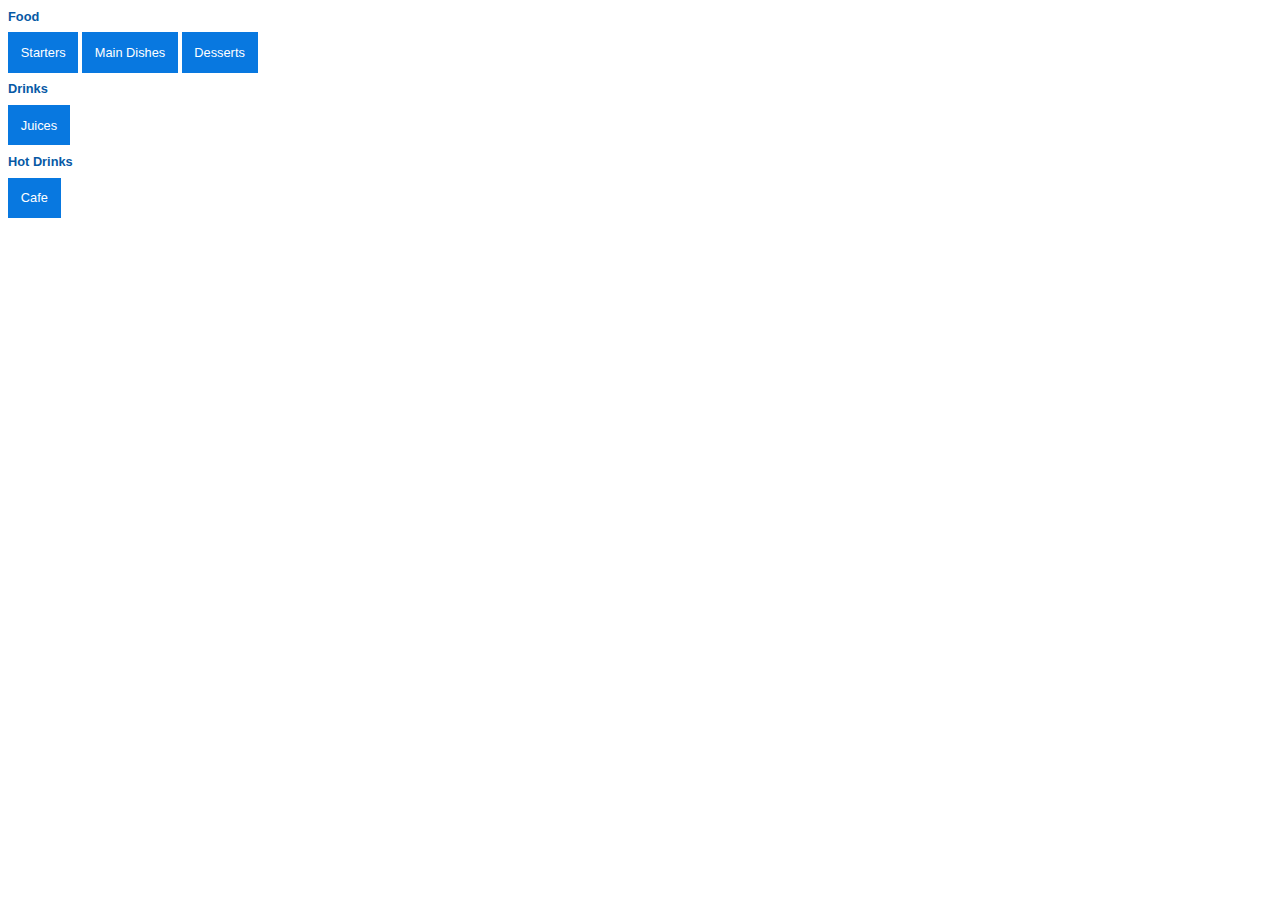
<file: d00/ex04/menu.html>
<!DOCTYPE html>
<html>
    <head>
        <meta charset="UTF-8">
        <title>SNCF Sandwich</title>
        <meta http-equiv="content-type" content="text/html; charset=utf-8"/>
        <meta name="viewport" content="width=device-width, initial-scale=1.0">
        <link rel="stylesheet" href="menu.css">
    </head>
<body>
    <h1>Food</h1>
    <div class="dropdown">
        <div class="menuheader">Starters</div>
        <div class="menuitem">
            <a href="#">Chicken fingers</a>
            <a href="#">Cesar Salad</a>
            <a href="#">Grilled Vegetables</a>
            <a href="#">Cheese Platter</a>
        </div>
    </div>
    <div class="dropdown">
    <div class="menuheader">Main Dishes</div>
        <div class="menuitem">
            <a href="#">Carolina Honey Ribs</a>
            <a href="#">BBQ Hamburger</a>
            <a href="#">Vegan Risotto</a>
            <a href="#">Chicken Burrito</a>
        </div>
    </div>
    <div class="dropdown">
        <div class="menuheader">Desserts</div>
        <div class="menuitem">
            <a href="#">Tiramisu</a>
            <a href="#">Vegan Brownie</a>
            <a href="#">Fruit Bowl</a>
            <a href="#">American Pancakes</a>
        </div>
    </div>
    <h1>Drinks</h1>
    <ul class="dropdown">
        <li><div class="menuheader">Juices</div>
            <ul class = "menuitem">
                <li><a href="#">Apple</a></li>
                <li><a href="#">Orange</a></li>
                <li><a href="#">Pineapple</a>
                <li><a href="#">Watermelon</a></li>
                <li><a href="#">Veggie Juices<i class="arrow down"></i></a>
                    <ul class= "submenu">
                        <li><a href="#">Kale+Apple+Kiwi</a></li>
                        <li><a href="#">Spinach+Apple+Celery</a></li>
                        <li><a href="#">Orange+Ginger+Carrot</a></li>
                        <li><a href="#">Custom (3 ingredients)</a></li>
                    </ul>
                </li>
            </ul>
        </li>
    </ul>
    <h1>Hot Drinks</h1>
    <ul class="dropdown">
        <li><div class="menuheader">Cafe</div>
            <ul class = "menuitem">
                <li><a href="#">Espresso</a></li>
                <li><a href="#">Latte</a></li>
                <li><a href="#">Capuccino</a>
                <li><a href="#">Mocca</a></li>
                <li><a href="#">Special Latte<i class="arrow down"></i></a>
                    <ul class= "submenu">
                        <li><a href="#">Caramel Latte</a></li>
                        <li><a href="#">Hazlenut Latte</a></li>
                        <li><a href="#">Gingerbread Latte</a></li>
                        <li><a href="#">Pumpkin Spice Latte</a></li>
                        <li><a href="#">Custom</a>
                            <ul class= "submenu">
                                <li><a href="#">Syrup (Caramel, Hazlenut, Chocolate, Strawberry)</a></li>
                                <li><a href="#">Espresso Shots (1, 2, 3)</a></li>
                                <li><a href="#">Milk (Normal, Skimmed, Soy, Cashew, Almond)</a></li>
                                <li><a href="#">Whipped Cream (Normal, Soy)</a></li>
                            </ul>
                        </li>
                    </ul>
                </li>
            </ul>
        </li>
    </ul>
</body>
</html>
</file>
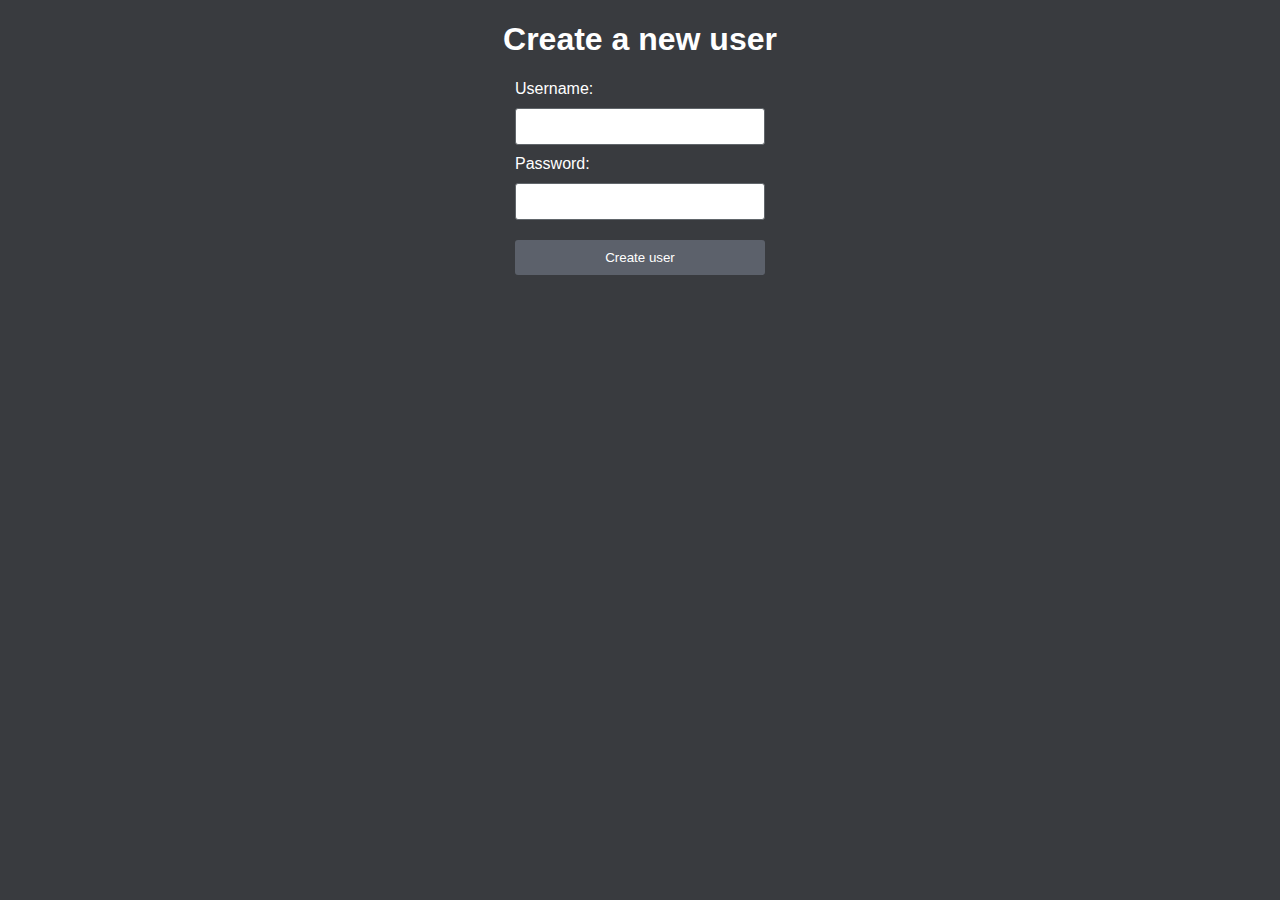
<file: d04/ex04/create.html>
<!DOCTYPE html>
<html>
	<head>
	<meta name="viewport" content="width=device-width, initial-scale=1">
	<title>Login Page</title>
		<style>
			body
			{
				font-family: Arial;
				background-color: rgb(57, 59, 63);
				color: white;
			}
			button
			{
				background-color: rgb(92, 97, 107);
				width: 100%;
				color: white;
				padding: 10px;
				margin: 10px 0;
				border: none;
				cursor: pointer;
				border-radius: 3px;
			}
			form
			{
				border-radius: 3px;
				width: 250px;
				margin: 0 auto;
			}
			input[type=text], input[type=password]
			{
				width: 100%;
				margin: 10px 0;
				padding: 10px 20px;
				display: inline-block;
				border: 1px solid #61666b;
				box-sizing: border-box;
				border-radius: 3px;
			}
			button:hover
			{
				opacity: 0.7;
			}
			a
			{
				color: white;
				text-decoration: none;
			}
		</style>
	</head> 
	<body> 
		<center> <h1>Create a new user</h1> </center>
		<form action="create.php" method="POST"> 
			<div class="container">
				Username: <input type="text" name="login" value="" />
				Password: <input type="password" name="passwd" value="" />
				<button type="submit"name="submit" value="OK" >Create user</button>
			</div>
		</form>
	</body>
</html>
</file>
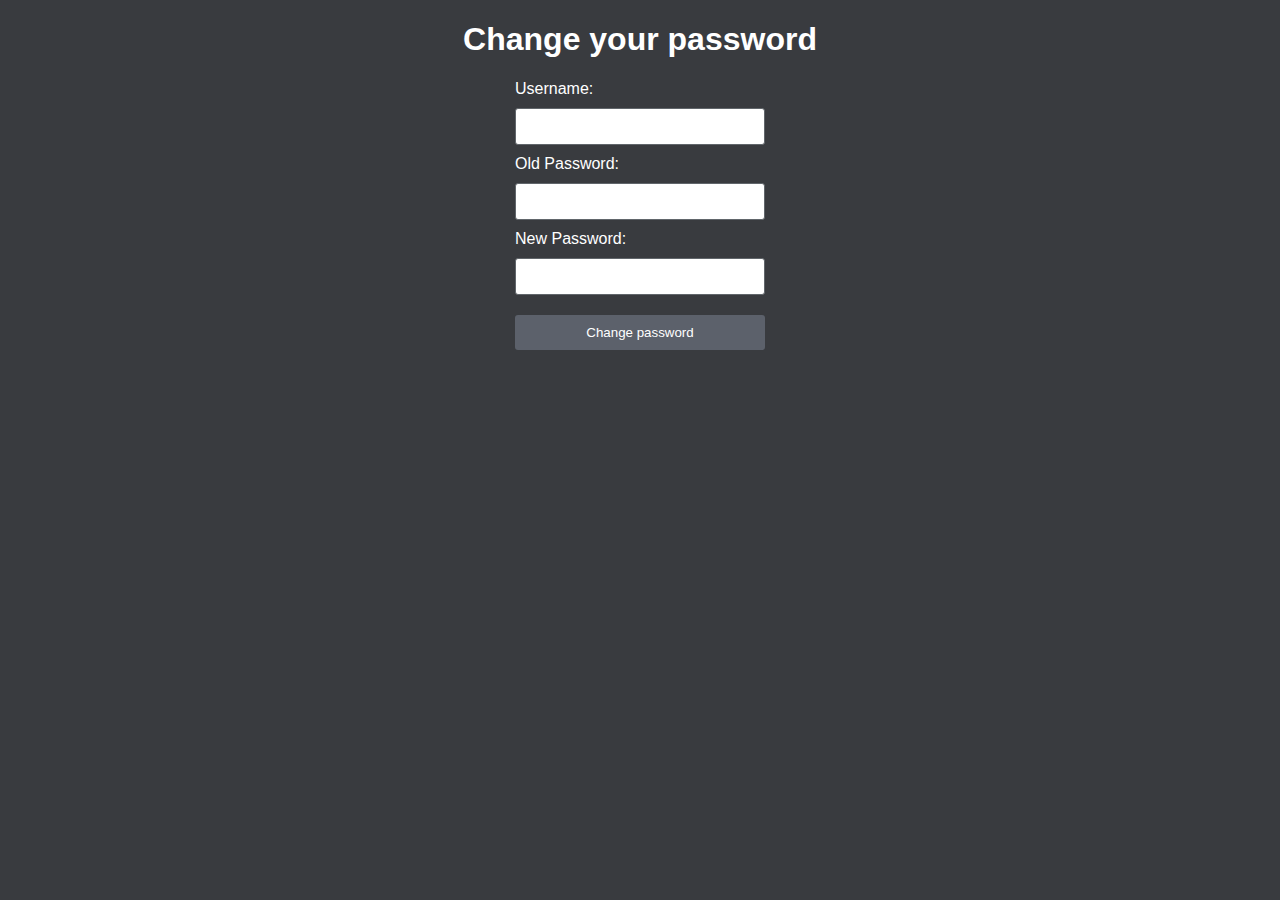
<file: d04/ex04/modif.html>
<!DOCTYPE html>
<html>
	<head>
	<meta name="viewport" content="width=device-width, initial-scale=1">
	<title>Login Page</title>
		<style>
			body
			{
				font-family: Arial;
				background-color: rgb(57, 59, 63);
				color: white;
			}
			button
			{
				background-color: rgb(92, 97, 107);
				width: 100%;
				color: white;
				padding: 10px;
				margin: 10px 0;
				border: none;
				cursor: pointer;
				border-radius: 3px;
			}
			form
			{
				border-radius: 3px;
				width: 250px;
				margin: 0 auto;
			}
			input[type=text], input[type=password]
			{
				width: 100%;
				margin: 10px 0;
				padding: 10px 20px;
				display: inline-block;
				border: 1px solid #61666b;
				box-sizing: border-box;
				border-radius: 3px;
			}
			button:hover
			{
				opacity: 0.7;
			}
			a
			{
				color: white;
				text-decoration: none;
			}
		</style>
	</head> 
	<body> 
		<center> <h1>Change your password</h1> </center>
		<form action="modif.php" method="POST"> 
			<div class="container">
				Username: <input type="text" name="login" value="" />
				Old Password: <input type="password" name="oldpw" value="" />
				New Password: <input type="password" name="newpw" value="" />
				<button type="submit"name="submit" value="OK" >Change password</button>
			</div>
		</form>
	</body>
</html>
</file>
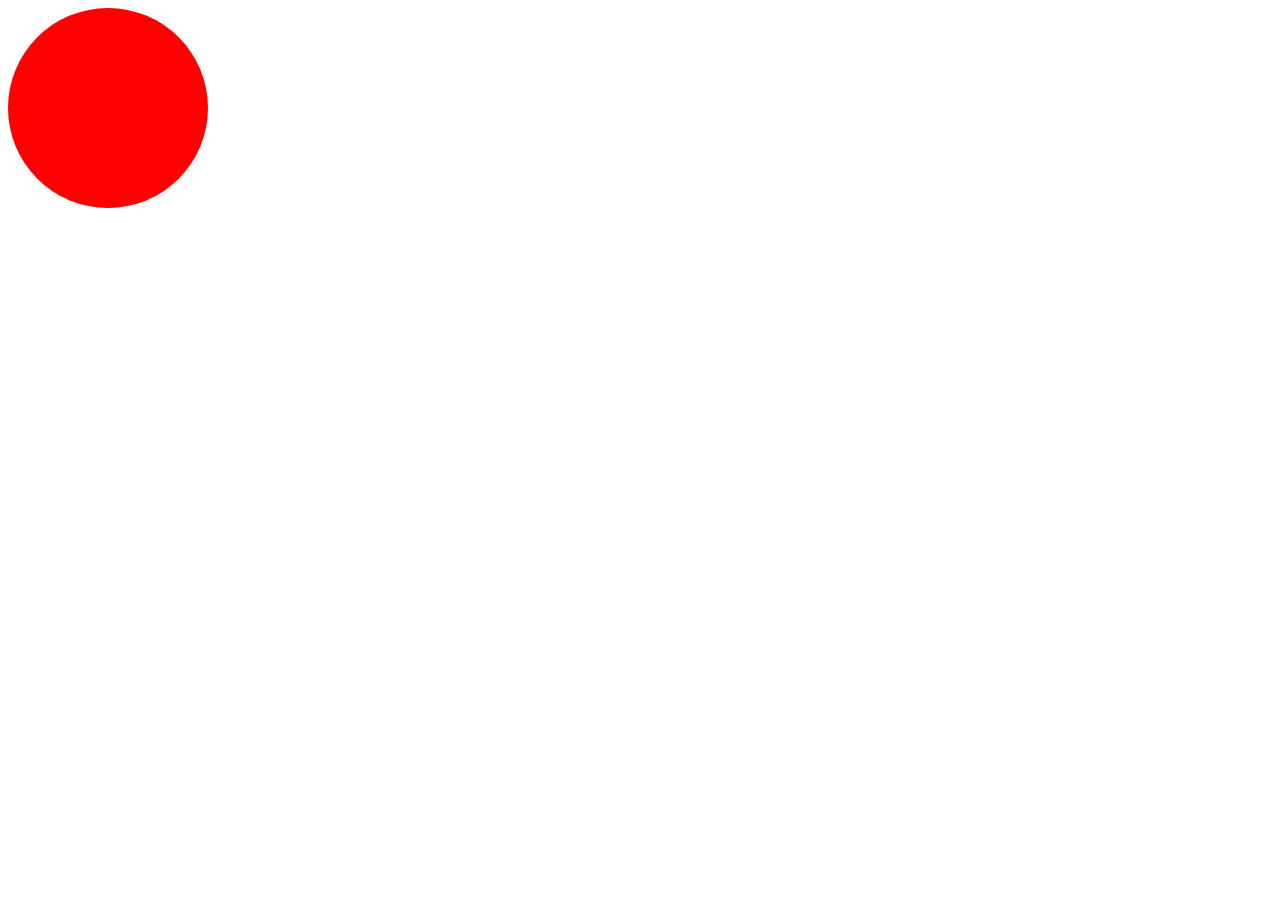
<file: d09/ex00/balloon.html>
<!DOCTYPE html>
<html>
	<head>
		<meta charset="UTF-8">
		<meta name="viewport" content="width=device-width, initial-scale=1">
		<title>Balloon</title>
		<style>
			#balloon {
				background-color: red;
				width: 200px;
				height: 200px;
				border-radius: 50%;
			}
		</style>
		<script type="text/javascript">
			var colors = Array("red", "green", "blue");
			var count = 0;

			function inflate(balloon)
			{
				var size = balloon.offsetWidth;
				size = size + 10;
				count++;
				if (count > 2)
					count = 0;
				balloon.style.background = colors[count];
				if (size > 420)
					size = 200;
				balloon.style.width = size + "px";
				balloon.style.height = size + "px";
			}
			function deflate(balloon)
			{
				var size = balloon.offsetWidth;
				size = size - 5;
				count--;
				if (count < 0)
					count = 2;
				balloon.style.background = colors[count];
				if (size < 200)
					size = 200;
				balloon.style.width = size + "px";
				balloon.style.height = size + "px";
			}
		</script>
	</head>
	<body>
		<div id="balloon" onclick="inflate(this)" onmouseleave="deflate(this)">
		</div>
	</body>
</html>
</file>
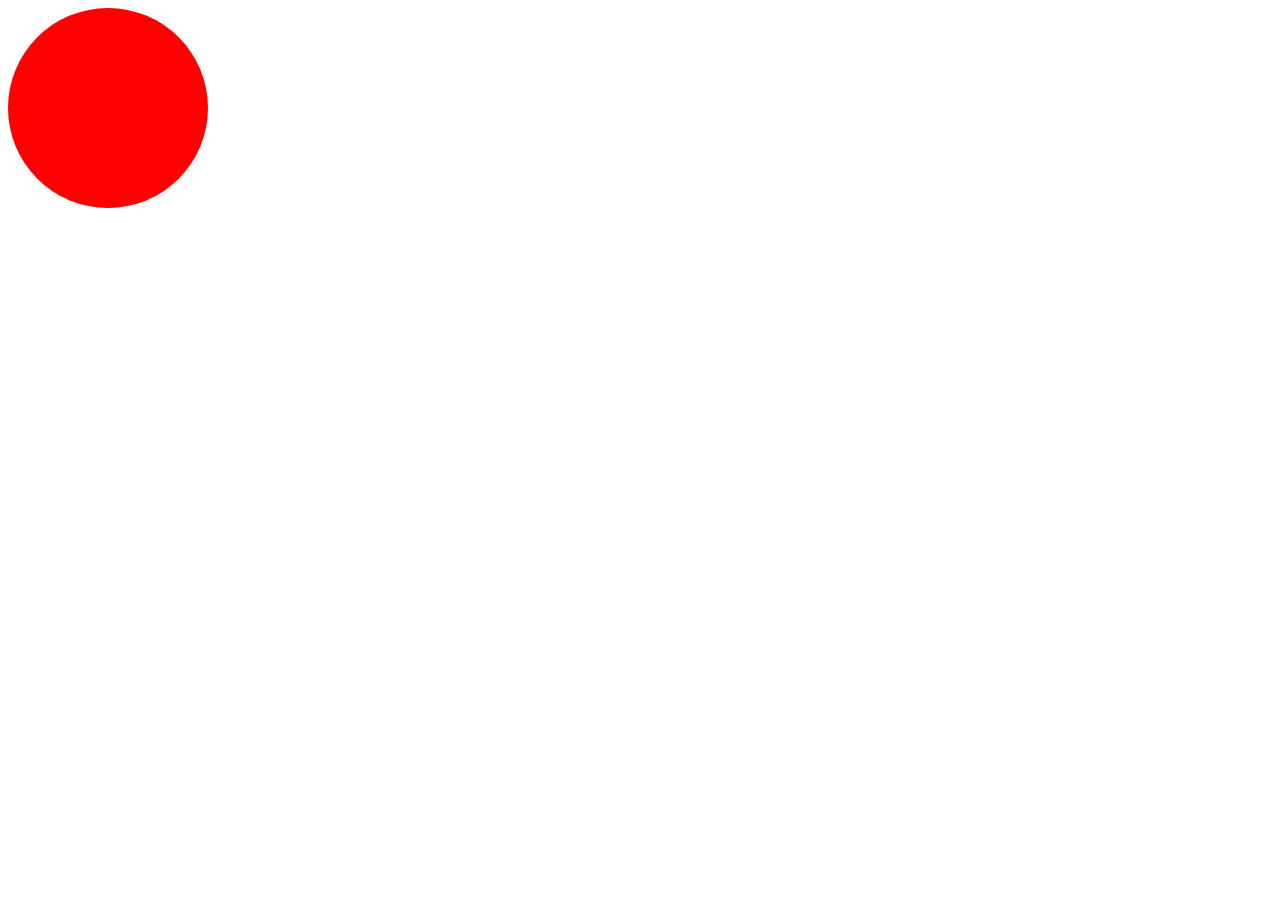
<file: d09/ex00bis/balloon.html>
<!DOCTYPE html>
<html>
	<head>
		<meta charset="UTF-8">
		<meta name="viewport" content="width=device-width, initial-scale=1">
		<title>Balloon</title>
		<style>
			#balloon {
				background-color: red;
				width: 200px;
				height: 200px;
				border-radius: 50%;
			}
		</style>
		<script src="https://code.jquery.com/jquery-3.5.1.min.js"
			integrity="sha256-9/aliU8dGd2tb6OSsuzixeV4y/faTqgFtohetphbbj0="
			crossorigin="anonymous"></script>
	</head>
	<body>
		<div id="balloon"></div>
	</body>
	<script>
		var colors = Array("red", "green", "blue");
		var count = 0;

		$(document).ready(function(){
			$("#balloon").click(function()
			{
				var size = $("#balloon").width();
				size = size + 10;
				count++;
				if (count > 2)
					count = 0;
				$("#balloon").css({"background-color": colors[count]});
				if (size > 420)
					size = 200;
				$("#balloon").width(size);
				$("#balloon").height(size);
			});
			$("#balloon").mouseleave(function()
			{
				var size = $("#balloon").width();
				size = size - 5;
				count--;
				if (count < 0)
					count = 2;
				$("#balloon").css({"background-color": colors[count]});
				if (size < 200)
					size = 200;
				$("#balloon").width(size);
				$("#balloon").height(size);
			});
		});
	</script>
</html>
</file>
<file: d00/ex02/doft.css>
html, body {
	margin: 0;
	padding: 0;
}

html {
	font-size: 16px;
	font-family: sans-serif;
}
body {
	background-color: #4F4F4F;
}
header {
	display: block;
	position: relative;
}
.box {
    background-color: #8F8F8F;
	margin: 16px;
	padding: 10px;
	box-sizing: border-box;
	border-radius: 10px;
	box-shadow: 10px 10px 10px black;
}
.sides, .cluster{
	display: inline-block;
	vertical-align: top;
}
.sides {width: 12.5%;}
.cluster {width: 75%;}
.container {
    width: 1360px;
    position: relative;
	margin: auto;
}
.col-right {min-height: 480px;}
.side-boxes{padding: 0 24px;}
.img-dotft {height: 96px;}
.img-glass {
	position: absolute;
	right: 24px;
	top: 8px;
	height: 128px; 
}
.img-reload {
	position: absolute;
	right: 8px;
	top: 8px;
	width: 16px;
}
.img-close {
	position: absolute;
	right: 8px;
	bottom: 8px;
	width: 16px;
}
.img-full {width: 100%;}
.img-icon {
	display: block;
	margin: 16px;
	width: 64px;
}
.img-wall {
	width: 100%;
	height: 64px;
}
.borders {
	border: 8px solid red;
	border-radius: 8px;
}
.dialog {
	position: absolute;
	bottom: -80px;
	left: 16px;
	width: 400px;
	padding: 16px 16px 48px 16px;
	background-color: #8F8;
	border-radius: 8px;
	box-shadow: 8px 8px 8px black;
}
.entr {font-size: 32px;}
.text-sdw {text-shadow: -4px 4px 4px red;}
.text-it {font-style: italic;}
.input-text {width: 320px;}
</file>
<file: d00/ex03/responsive.css>
body {
    background-image: url(https://scx2.b-cdn.net/gfx/news/hires/2018/6-armyresearch.jpg);
    font-family: Arial;
}
.alk-metal {
    background-color: #ee341d;
}
.noble {
    background-color: #00c3e2;
}
.halogen {
    background-color: #f0e22d;
}
.tr-metal {
    background-color: #1b74c6;
}
.actinide {
    background-color: #cc47a2;
}
.lanthanide {
    background-color: #7247cc;
}
.earth-metal {
    background-color: #fe7600;
}
.non-metal {
    background-color: #5ead1c;
}
.post-metal {
    background-color: #41607f;
}
.metalloid {
    background-color: #b07826;
}
.unknown {
    background-color: #9b9b9b;
}
td {
    border: 0.1vw solid white;
    position: relative;
    border-radius: 0.4vw;
}
h1, p {
    text-align: center;
    margin: 0;
    padding: 0;
    
}
h1 {
    padding-left:1.2vw;
    padding-right:1.2vw;
    padding-bottom: 1vw;
    padding-top: 1vh;
}
table {
    text-align: center;
    vertical-align: middle;
    font-family: Arial;
    font-size: 0.9vw;
}
td p:first-child {
    position: absolute;
    bottom: 0;
    left: 0;
    font-weight: bold;
    font-size: 0.9vw;
    padding-left: 0.4vw;
    padding-bottom: 0.3vh;
}
td p:last-child {
    position: absolute;
    bottom:0;
    right: 0;
    font-style:italic;
    font-size: 0.8vw;
    padding-right: 0.4vw;
    padding-bottom: 0.3vh;
}
td:empty {
    border: none;
}
.at-num {
    text-align: left;
    border:0;
}
.at-mass{
    text-align: right;
    border:0;
}
.content{
    width: 100%;
    height: 100%;
}
</file>
<file: d00/ex04/menu.css>
body{
  font-family: Arial;
  font-size: 1vw;
}

h1{
  font-size: 1vw;
  color: #0759a5;
}

.menuheader{
  background-color: #0878e0;
  color: white;
  padding: 1vw;
  font-size: 1vw;
  border: none;
  text-decoration: none;
}

.menuitem {
  display: none;
  position: absolute;
  left: 0;
  background-color: #f9f9f9;
  min-width: 10vw;
  font-size: 1vw;
  box-shadow: 0px 8px 16px 0px rgba(0,0,0,0.2);
  z-index: 1;
  white-space: nowrap;
}

.menuitem a {
  color: black;
  padding: 0.5vw;
  text-decoration: none;
  display: block;
}

.menuitem a:hover {background-color: #f1f1f1;}

.dropdown {
  position: relative;
  display: inline-block;
}

.dropdown:hover .menuitem {
  display: block;
}

.dropdown:hover .menuheader {
  background-color: #0759a5;
}

.submenu li {
 padding-left: 2vw;
}

ul {
  list-style-type: none;
  margin: 0;
  padding: 0;
}

li {
  display: block;
}

ul li ul{
  visibility: hidden;
  display: none;
}

ul li:hover > ul,
ul li ul:hover {
  visibility: visible;
  display: block;
}
 
ul li ul li {
  clear: both;
}

.arrow {
  border: solid black;
  border-width: 0 0.1vw 0.1vw 0;
  display: inline-block;
  padding: 0.2vw;
  position: relative;
  margin-left: 1vw;
}

.down {
  transform: rotate(45deg);
  -webkit-transform: rotate(45deg);
}
</file>
